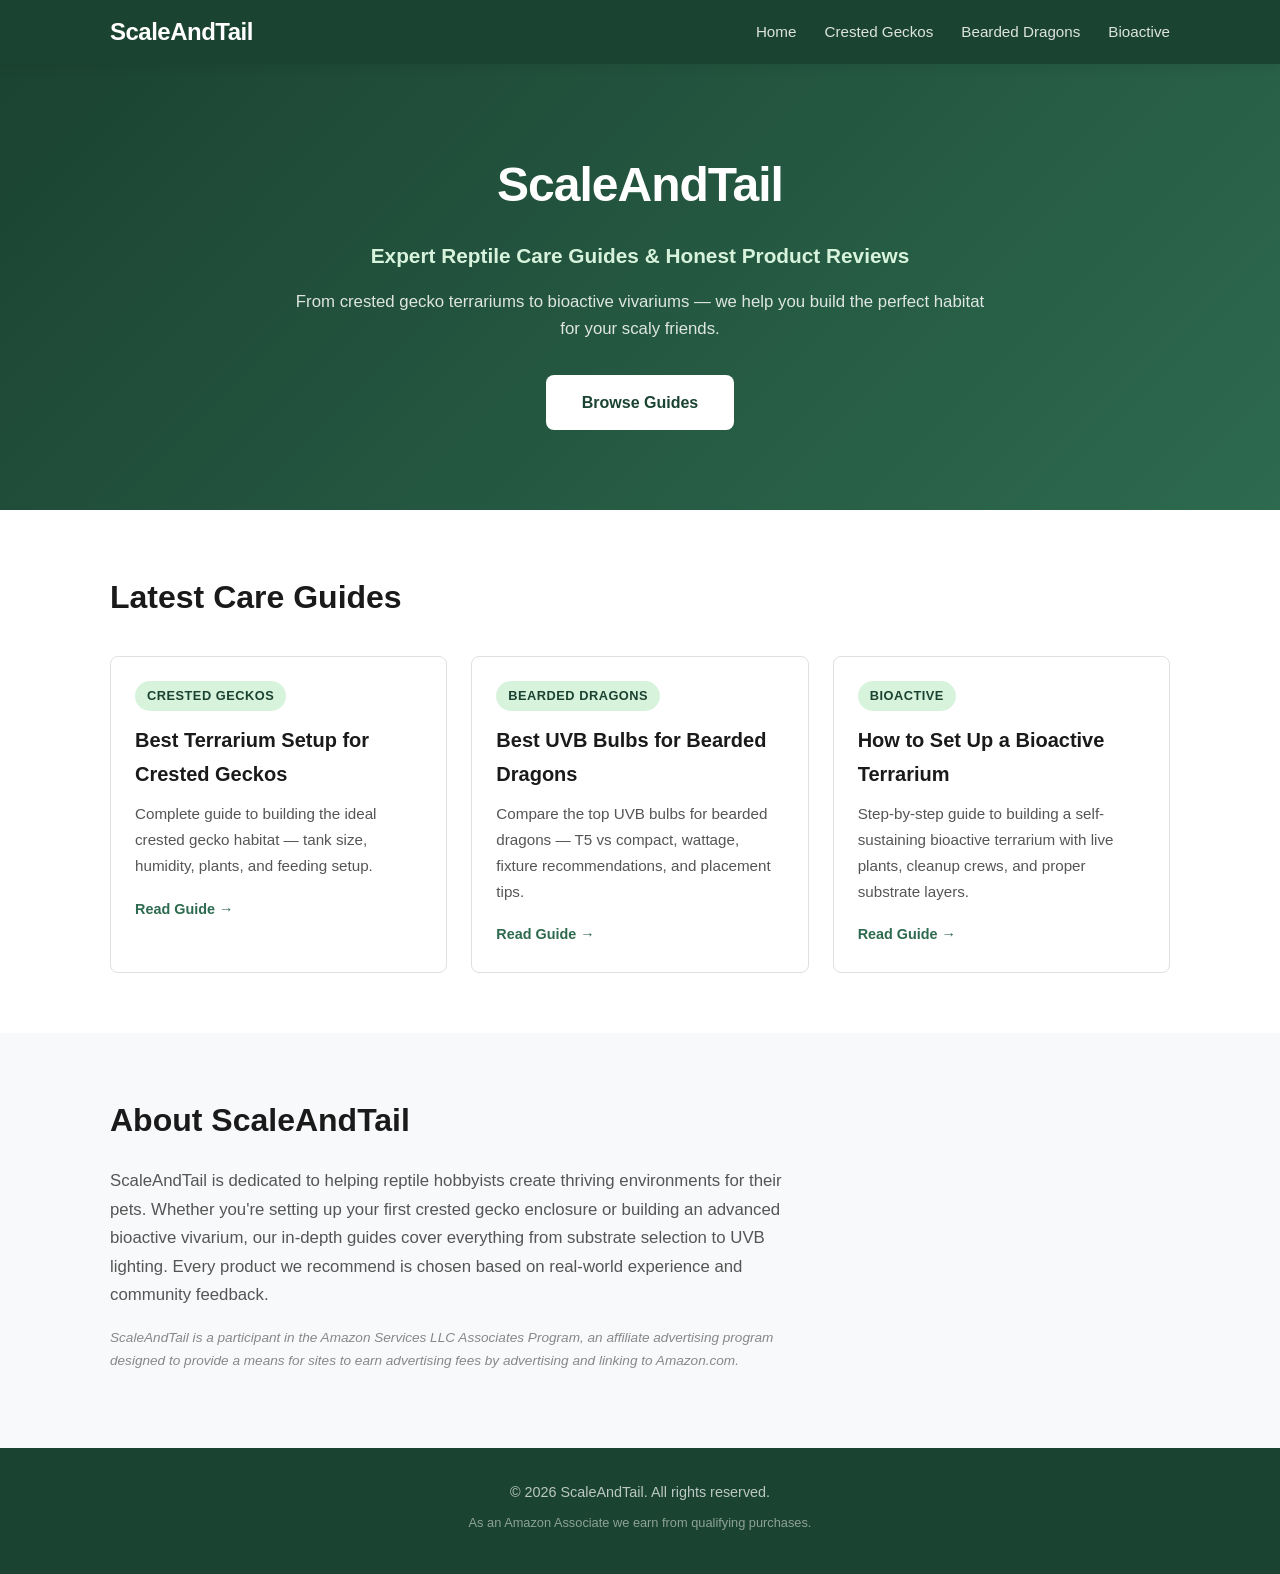
<file: index.html>
<!DOCTYPE html>
<html lang="en">
<head>
    <meta charset="UTF-8">
    <meta name="viewport" content="width=device-width, initial-scale=1.0">
    <title>ScaleAndTail - Expert Reptile Care Guides & Reviews</title>
    <meta name="description" content="ScaleAndTail offers expert-reviewed reptile care guides, terrarium setup tutorials, and product recommendations for crested geckos, bearded dragons, and bioactive vivariums.">
    <meta name="keywords" content="reptile care, crested gecko, bearded dragon, bioactive terrarium, UVB bulbs, terrarium setup, exotic pet care">
    <meta name="author" content="ScaleAndTail">
    <link rel="canonical" href="https://scaleandtail.com/">

    <!-- Open Graph -->
    <meta property="og:type" content="website">
    <meta property="og:title" content="ScaleAndTail - Expert Reptile Care Guides & Reviews">
    <meta property="og:description" content="Expert-reviewed reptile care guides, terrarium setup tutorials, and product recommendations for crested geckos, bearded dragons, and bioactive vivariums.">
    <meta property="og:url" content="https://scaleandtail.com/">
    <meta property="og:site_name" content="ScaleAndTail">
    <meta property="og:image" content="https://scaleandtail.com/assets/og-image.jpg">

    <!-- Twitter Card -->
    <meta name="twitter:card" content="summary_large_image">
    <meta name="twitter:title" content="ScaleAndTail - Expert Reptile Care Guides & Reviews">
    <meta name="twitter:description" content="Expert-reviewed reptile care guides, terrarium setup tutorials, and product recommendations for crested geckos, bearded dragons, and bioactive vivariums.">
    <meta name="twitter:image" content="https://scaleandtail.com/assets/og-image.jpg">

    <link rel="stylesheet" href="style.css">

    <!-- JSON-LD Structured Data -->
    <script type="application/ld+json">
    {
        "@context": "https://schema.org",
        "@type": "WebSite",
        "name": "ScaleAndTail",
        "url": "https://scaleandtail.com/",
        "description": "Expert reptile care guides, terrarium setup tutorials, and product recommendations for crested geckos, bearded dragons, and bioactive vivariums.",
        "potentialAction": {
            "@type": "SearchAction",
            "target": "https://scaleandtail.com/?s={search_term_string}",
            "query-input": "required name=search_term_string"
        }
    }
    </script>
    <script type="application/ld+json">
    {
        "@context": "https://schema.org",
        "@type": "Organization",
        "name": "ScaleAndTail",
        "url": "https://scaleandtail.com/",
        "description": "Expert reptile care guides and product recommendations for exotic pet owners."
    }
    </script>
</head>
<body>
    <header>
        <nav class="navbar">
            <div class="nav-container">
                <a href="/" class="logo">ScaleAndTail</a>
                <ul class="nav-links">
                    <li><a href="/">Home</a></li>
                    <li><a href="/articles/best-terrarium-setup-crested-geckos.html">Crested Geckos</a></li>
                    <li><a href="/articles/best-uvb-bulbs-bearded-dragons.html">Bearded Dragons</a></li>
                    <li><a href="/articles/how-to-set-up-bioactive-terrarium.html">Bioactive</a></li>
                </ul>
            </div>
        </nav>
    </header>

    <main>
        <section class="hero">
            <div class="hero-content">
                <h1>ScaleAndTail</h1>
                <p class="hero-tagline">Expert Reptile Care Guides &amp; Honest Product Reviews</p>
                <p class="hero-sub">From crested gecko terrariums to bioactive vivariums — we help you build the perfect habitat for your scaly friends.</p>
                <a href="#articles" class="btn-primary">Browse Guides</a>
            </div>
        </section>

        <section id="articles" class="articles-section">
            <div class="container">
                <h2>Latest Care Guides</h2>
                <div class="article-grid">
                    <article class="article-card">
                        <div class="card-body">
                            <span class="card-tag">Crested Geckos</span>
                            <h3><a href="/articles/best-terrarium-setup-crested-geckos.html">Best Terrarium Setup for Crested Geckos</a></h3>
                            <p>Complete guide to building the ideal crested gecko habitat — tank size, humidity, plants, and feeding setup.</p>
                            <a href="/articles/best-terrarium-setup-crested-geckos.html" class="read-more">Read Guide &rarr;</a>
                        </div>
                    </article>
                    <article class="article-card">
                        <div class="card-body">
                            <span class="card-tag">Bearded Dragons</span>
                            <h3><a href="/articles/best-uvb-bulbs-bearded-dragons.html">Best UVB Bulbs for Bearded Dragons</a></h3>
                            <p>Compare the top UVB bulbs for bearded dragons — T5 vs compact, wattage, fixture recommendations, and placement tips.</p>
                            <a href="/articles/best-uvb-bulbs-bearded-dragons.html" class="read-more">Read Guide &rarr;</a>
                        </div>
                    </article>
                    <article class="article-card">
                        <div class="card-body">
                            <span class="card-tag">Bioactive</span>
                            <h3><a href="/articles/how-to-set-up-bioactive-terrarium.html">How to Set Up a Bioactive Terrarium</a></h3>
                            <p>Step-by-step guide to building a self-sustaining bioactive terrarium with live plants, cleanup crews, and proper substrate layers.</p>
                            <a href="/articles/how-to-set-up-bioactive-terrarium.html" class="read-more">Read Guide &rarr;</a>
                        </div>
                    </article>
                </div>
            </div>
        </section>

        <section class="about-section">
            <div class="container">
                <h2>About ScaleAndTail</h2>
                <p>ScaleAndTail is dedicated to helping reptile hobbyists create thriving environments for their pets. Whether you're setting up your first crested gecko enclosure or building an advanced bioactive vivarium, our in-depth guides cover everything from substrate selection to UVB lighting. Every product we recommend is chosen based on real-world experience and community feedback.</p>
                <p class="disclosure">ScaleAndTail is a participant in the Amazon Services LLC Associates Program, an affiliate advertising program designed to provide a means for sites to earn advertising fees by advertising and linking to Amazon.com.</p>
            </div>
        </section>
    </main>

    <footer>
        <div class="container">
            <p>&copy; 2026 ScaleAndTail. All rights reserved.</p>
            <p class="affiliate-disclosure">As an Amazon Associate we earn from qualifying purchases.</p>
        </div>
    </footer>
</body>
</html>
</file>
<file: style.css>
/* ============================================
   ScaleAndTail - Stylesheet
   ============================================ */

/* Reset & Base */
*, *::before, *::after {
    margin: 0;
    padding: 0;
    box-sizing: border-box;
}

:root {
    --primary: #2d6a4f;
    --primary-dark: #1b4332;
    --primary-light: #52b788;
    --accent: #d8f3dc;
    --text: #1a1a1a;
    --text-light: #555;
    --bg: #ffffff;
    --bg-alt: #f8f9fa;
    --border: #e0e0e0;
    --shadow: 0 2px 12px rgba(0, 0, 0, 0.08);
    --shadow-lg: 0 8px 32px rgba(0, 0, 0, 0.12);
    --radius: 8px;
    --max-width: 1100px;
}

html {
    font-size: 16px;
    scroll-behavior: smooth;
}

body {
    font-family: -apple-system, BlinkMacSystemFont, 'Segoe UI', Roboto, 'Helvetica Neue', Arial, sans-serif;
    line-height: 1.7;
    color: var(--text);
    background: var(--bg);
}

.container {
    max-width: var(--max-width);
    margin: 0 auto;
    padding: 0 20px;
}

/* Navigation */
header {
    position: sticky;
    top: 0;
    z-index: 100;
    background: var(--primary-dark);
    box-shadow: var(--shadow);
}

.navbar {
    padding: 0;
}

.nav-container {
    max-width: var(--max-width);
    margin: 0 auto;
    padding: 0 20px;
    display: flex;
    justify-content: space-between;
    align-items: center;
    height: 64px;
}

.logo {
    font-size: 1.5rem;
    font-weight: 800;
    color: #fff;
    text-decoration: none;
    letter-spacing: -0.5px;
}

.nav-links {
    list-style: none;
    display: flex;
    gap: 28px;
}

.nav-links a {
    color: rgba(255, 255, 255, 0.85);
    text-decoration: none;
    font-size: 0.95rem;
    font-weight: 500;
    transition: color 0.2s ease;
}

.nav-links a:hover {
    color: #fff;
}

/* Hero */
.hero {
    background: linear-gradient(135deg, var(--primary-dark) 0%, var(--primary) 100%);
    color: #fff;
    padding: 80px 20px;
    text-align: center;
}

.hero-content {
    max-width: 700px;
    margin: 0 auto;
}

.hero h1 {
    font-size: 3rem;
    font-weight: 800;
    margin-bottom: 12px;
    letter-spacing: -1px;
}

.hero-tagline {
    font-size: 1.3rem;
    font-weight: 600;
    margin-bottom: 16px;
    color: var(--accent);
}

.hero-sub {
    font-size: 1.05rem;
    margin-bottom: 32px;
    color: rgba(255, 255, 255, 0.85);
    line-height: 1.6;
}

.btn-primary {
    display: inline-block;
    background: #fff;
    color: var(--primary-dark);
    padding: 14px 36px;
    border-radius: var(--radius);
    text-decoration: none;
    font-weight: 700;
    font-size: 1rem;
    transition: transform 0.2s ease, box-shadow 0.2s ease;
}

.btn-primary:hover {
    transform: translateY(-2px);
    box-shadow: var(--shadow-lg);
}

/* Articles Section */
.articles-section {
    padding: 60px 0;
}

.articles-section h2 {
    font-size: 2rem;
    margin-bottom: 32px;
    color: var(--text);
}

.article-grid {
    display: grid;
    grid-template-columns: repeat(auto-fit, minmax(300px, 1fr));
    gap: 24px;
}

.article-card {
    background: #fff;
    border: 1px solid var(--border);
    border-radius: var(--radius);
    overflow: hidden;
    transition: box-shadow 0.2s ease, transform 0.2s ease;
}

.article-card:hover {
    box-shadow: var(--shadow-lg);
    transform: translateY(-4px);
}

.card-body {
    padding: 24px;
}

.card-tag {
    display: inline-block;
    background: var(--accent);
    color: var(--primary-dark);
    padding: 4px 12px;
    border-radius: 20px;
    font-size: 0.8rem;
    font-weight: 700;
    margin-bottom: 12px;
    text-transform: uppercase;
    letter-spacing: 0.5px;
}

.card-body h3 {
    font-size: 1.25rem;
    margin-bottom: 10px;
}

.card-body h3 a {
    color: var(--text);
    text-decoration: none;
}

.card-body h3 a:hover {
    color: var(--primary);
}

.card-body p {
    color: var(--text-light);
    font-size: 0.95rem;
    margin-bottom: 16px;
}

.read-more {
    color: var(--primary);
    text-decoration: none;
    font-weight: 600;
    font-size: 0.9rem;
    transition: color 0.2s ease;
}

.read-more:hover {
    color: var(--primary-dark);
}

/* About Section */
.about-section {
    background: var(--bg-alt);
    padding: 60px 0;
}

.about-section h2 {
    font-size: 2rem;
    margin-bottom: 20px;
}

.about-section p {
    font-size: 1.05rem;
    color: var(--text-light);
    margin-bottom: 16px;
    max-width: 700px;
}

.disclosure {
    font-size: 0.85rem !important;
    color: #888 !important;
    font-style: italic;
}

/* Footer */
footer {
    background: var(--primary-dark);
    color: rgba(255, 255, 255, 0.7);
    padding: 32px 0;
    text-align: center;
}

footer p {
    font-size: 0.9rem;
    margin-bottom: 8px;
}

.affiliate-disclosure {
    font-size: 0.8rem !important;
    color: rgba(255, 255, 255, 0.5) !important;
}

/* =========================
   Article Page Styles
   ========================= */

.article-hero {
    background: linear-gradient(135deg, var(--primary-dark) 0%, var(--primary) 100%);
    color: #fff;
    padding: 60px 20px 40px;
}

.article-hero .container {
    max-width: 800px;
}

.article-hero .category {
    display: inline-block;
    background: rgba(255, 255, 255, 0.15);
    color: #fff;
    padding: 4px 14px;
    border-radius: 20px;
    font-size: 0.8rem;
    font-weight: 600;
    margin-bottom: 16px;
    text-transform: uppercase;
    letter-spacing: 0.5px;
}

.article-hero h1 {
    font-size: 2.2rem;
    font-weight: 800;
    line-height: 1.3;
    margin-bottom: 12px;
}

.article-hero .meta {
    font-size: 0.9rem;
    color: rgba(255, 255, 255, 0.7);
}

.article-body {
    padding: 40px 20px 60px;
}

.article-body .container {
    max-width: 800px;
}

.article-body h2 {
    font-size: 1.6rem;
    margin-top: 36px;
    margin-bottom: 14px;
    color: var(--text);
}

.article-body h3 {
    font-size: 1.25rem;
    margin-top: 28px;
    margin-bottom: 10px;
    color: var(--text);
}

.article-body p {
    font-size: 1.05rem;
    color: var(--text);
    margin-bottom: 18px;
    line-height: 1.8;
}

.article-body ul, .article-body ol {
    margin-bottom: 18px;
    padding-left: 24px;
}

.article-body li {
    margin-bottom: 8px;
    line-height: 1.7;
}

/* Product Card */
.product-card {
    display: flex;
    gap: 16px;
    background: var(--bg-alt);
    border: 1px solid var(--border);
    border-radius: var(--radius);
    padding: 20px;
    margin: 24px 0;
    align-items: flex-start;
}

.product-card img {
    width: 120px;
    height: 120px;
    object-fit: contain;
    border-radius: 6px;
    background: #fff;
    flex-shrink: 0;
}

.product-card .product-info {
    flex: 1;
}

.product-card .product-info h4 {
    font-size: 1.05rem;
    margin-bottom: 6px;
}

.product-card .product-info p {
    font-size: 0.9rem;
    color: var(--text-light);
    margin-bottom: 10px;
}

.amazon-btn {
    display: inline-block;
    background: #ff9900;
    color: #111;
    padding: 8px 20px;
    border-radius: 6px;
    text-decoration: none;
    font-weight: 700;
    font-size: 0.9rem;
    transition: background 0.2s ease;
}

.amazon-btn:hover {
    background: #e88b00;
}

.product-label {
    font-size: 0.75rem;
    color: #888;
    font-style: italic;
    margin-top: 8px;
}

/* Back link */
.back-link {
    display: inline-block;
    margin-bottom: 24px;
    color: var(--primary);
    text-decoration: none;
    font-weight: 600;
    font-size: 0.9rem;
}

.back-link:hover {
    text-decoration: underline;
}

/* Responsive */
@media (max-width: 768px) {
    .hero h1 {
        font-size: 2.2rem;
    }

    .hero-tagline {
        font-size: 1.1rem;
    }

    .nav-links {
        gap: 16px;
        font-size: 0.85rem;
    }

    .nav-container {
        padding: 0 16px;
    }

    .article-hero h1 {
        font-size: 1.6rem;
    }

    .article-body h2 {
        font-size: 1.4rem;
    }

    .product-card {
        flex-direction: column;
        align-items: center;
        text-align: center;
    }

    .product-card img {
        width: 100px;
        height: 100px;
    }
}

@media (max-width: 480px) {
    .nav-links {
        display: none;
    }

    .hero {
        padding: 50px 20px;
    }

    .hero h1 {
        font-size: 1.8rem;
    }
}
</file>
